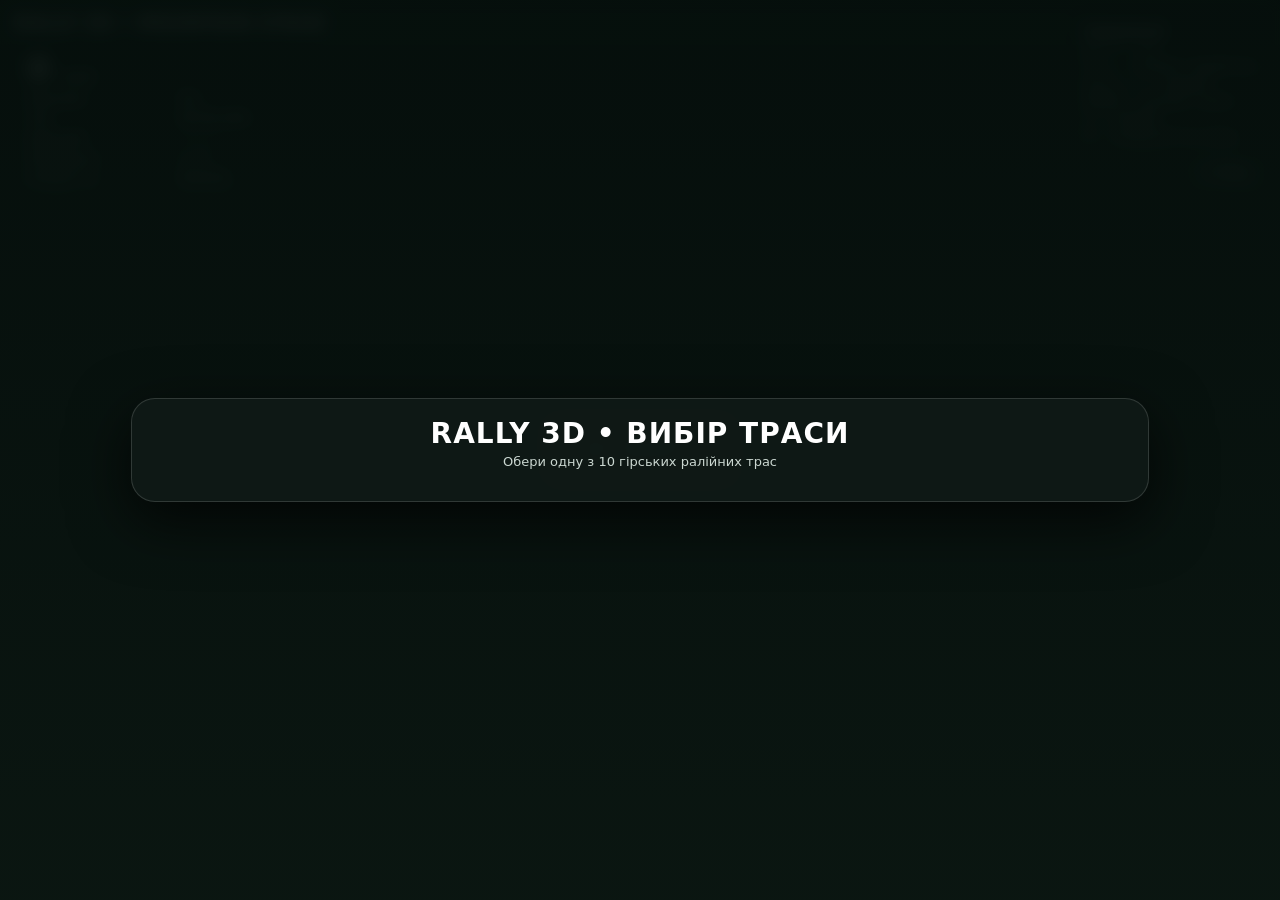
<file: rally3d10/index.html>
<!doctype html><html><head><meta charset="utf-8"><meta name="viewport" content="width=device-width,initial-scale=1,maximum-scale=1,user-scalable=no"><title>Rally 3D</title><style>html,body{margin:0;background:#07110d;color:white;font-family:system-ui;height:100%;overflow:hidden}body{display:grid;place-items:center}.m{font-size:20px;font-weight:800;text-align:center;padding:24px}.s{display:block;margin-top:8px;font-size:13px;font-weight:500;opacity:.75}</style></head><body><div class="m">Loading Rally 3D…<span class="s">Завантаження гри</span></div><script>(async()=>{try{const sourceUrl=location.href;sessionStorage.setItem('rallySourceUrl',sourceUrl);const files=['part0.txt','part1.txt','part2.txt','part3.txt','part4.txt'];const a=await Promise.all(files.map(x=>fetch(x,{cache:'no-store'}).then(r=>{if(!r.ok)throw new Error('Не завантажено '+x);return r.text()})));const b=atob(a.join(''));const u=Uint8Array.from(b,c=>c.charCodeAt(0));let html=new TextDecoder().decode(u);html=html.replaceAll('new URL(window.location.href)',"new URL(sessionStorage.getItem('rallySourceUrl')||window.location.href)");const blob=new Blob([html],{type:'text/html'});const blobUrl=URL.createObjectURL(blob);location.replace(blobUrl)}catch(e){document.body.innerHTML='<div class="m">Load error: '+String(e)+'</div>'}})();</script></body></html>
</file>
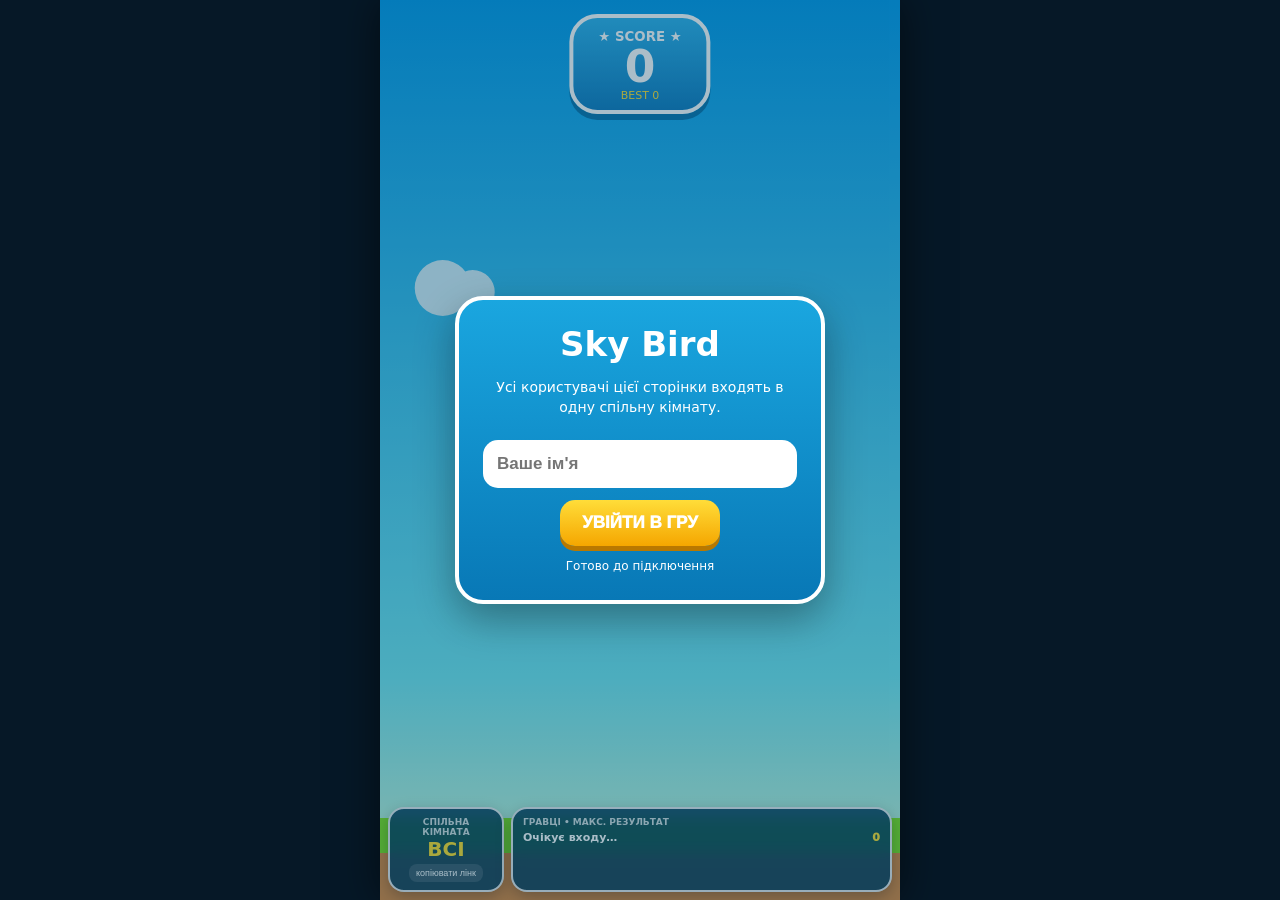
<file: sky-bird-final/index.html>
<!doctype html><html lang="uk"><head><meta charset="utf-8"><meta name="viewport" content="width=device-width,initial-scale=1,maximum-scale=1,user-scalable=no,viewport-fit=cover"><meta name="theme-color" content="#079deb"><title>Sky Bird Online</title><style>
*{box-sizing:border-box;-webkit-tap-highlight-color:transparent}html,body{margin:0;height:100%;overflow:hidden;background:#061827;font-family:system-ui,-apple-system,"Segoe UI",sans-serif;touch-action:none;user-select:none}.g{position:relative;width:min(100vw,520px);height:100dvh;margin:auto;overflow:hidden;background:linear-gradient(#079deb,#65e6f4);box-shadow:0 0 40px #0008}canvas{width:100%;height:100%;display:block}.score{position:absolute;top:max(14px,env(safe-area-inset-top));left:50%;transform:translateX(-50%);z-index:5;background:linear-gradient(#31b4ec,#147fc0);border:4px solid #fff;border-radius:28px;color:#fff;padding:8px 25px;text-align:center;box-shadow:0 6px 0 #075f90aa}.score small{font-weight:900}.score b{display:block;font-size:44px;line-height:1}.best{font-size:11px;color:#ffe033}.online{position:absolute;z-index:7;left:8px;right:8px;bottom:max(8px,env(safe-area-inset-bottom));display:flex;gap:7px}.card{background:#073f5ddd;color:#fff;border:2px solid #ffffffdd;border-radius:16px;padding:8px 10px;box-shadow:0 5px 15px #0004;backdrop-filter:blur(7px)}.global{width:116px;text-align:center}.card small{display:block;font-size:9px;font-weight:900;opacity:.8}.global strong{display:block;font-size:20px;color:#ffdf2e}.global button{border:0;border-radius:8px;background:#ffffff20;color:#fff;padding:4px 7px;font-size:9px}.players{flex:1;max-height:105px;overflow:auto}.row{display:flex;justify-content:space-between;gap:8px;font-size:11px;font-weight:800;margin-top:4px}.row span:first-child{overflow:hidden;text-overflow:ellipsis;white-space:nowrap}.pts{color:#ffdf32;font-weight:1000}.dot{display:inline-block;width:7px;height:7px;border-radius:50%;background:#5cff62;margin-right:5px}.modal{position:absolute;inset:0;z-index:20;display:grid;place-items:center;background:#003b5b55;padding:20px}.box{width:min(100%,370px);background:linear-gradient(#1aa6df,#0878b6);border:4px solid #fff;border-radius:28px;color:#fff;text-align:center;padding:24px;box-shadow:0 15px 40px #0005}.box h1{margin:0 0 8px;font-size:34px}.box p{font-size:14px;line-height:1.4}.box input{width:100%;border:0;outline:0;border-radius:15px;padding:14px;font-size:17px;font-weight:800;margin:8px 0 12px}.box button,.over button{border:0;border-radius:15px;padding:13px 22px;background:linear-gradient(#ffdd39,#f5a600);color:#fff;font-weight:1000;font-size:17px;box-shadow:0 5px 0 #b97800}.status{margin-top:12px;font-size:12px;line-height:1.35;min-height:18px}.bad{background:#781a31aa;border-radius:10px;padding:8px}.hidden{display:none!important}.over{position:absolute;left:50%;top:52%;transform:translate(-50%,-50%);z-index:15;width:min(82%,330px);text-align:center;background:#0a79b7ef;border:4px solid #fff;border-radius:25px;color:#fff;padding:20px;box-shadow:0 10px 30px #0005}.over h2{margin:0 0 10px;font-size:30px}
</style></head><body><div class="g"><canvas id="c"></canvas><div class="score"><small>★ SCORE ★</small><b id="score">0</b><div class="best">BEST <span id="best">0</span></div></div><div class="online"><div class="card global"><small>СПІЛЬНА КІМНАТА</small><strong>ВСІ</strong><button id="copy">копіювати лінк</button></div><div class="card players"><small>ГРАВЦІ • МАКС. РЕЗУЛЬТАТ</small><div id="plist"><div class="row"><span>Очікує входу…</span><span class="pts">0</span></div></div></div></div><div id="login" class="modal"><div class="box"><h1>Sky Bird</h1><p>Усі користувачі цієї сторінки входять в одну спільну кімнату.</p><input id="name" maxlength="20" placeholder="Ваше ім'я"><button id="join">УВІЙТИ В ГРУ</button><div id="status" class="status">Готово до підключення</div></div></div><div id="over" class="over hidden"><h2>Спробуй ще!</h2><div>Рахунок: <b id="final">0</b></div><button id="again">↻ ЩЕ РАЗ</button></div></div><script>
(()=>{const $=id=>document.getElementById(id),cv=$('c'),x=cv.getContext('2d');let W=390,H=780,D=1,gy=690,last=0,run=0,dead=0,score=0,best=+localStorage.skyBirdBest||0,pipes=[],spawn=0,speed=145;const b={x:105,y:320,vy:0,r:18,rot:0};$('best').textContent=best;function size(){let r=cv.parentElement.getBoundingClientRect();W=r.width;H=r.height;D=Math.min(devicePixelRatio||1,2);cv.width=W*D;cv.height=H*D;x.setTransform(D,0,0,D,0,0);gy=H-82;b.x=W*.27;if(!run)b.y=H*.46}addEventListener('resize',size);size();function rr(a,b,c,d,r){x.beginPath();x.roundRect(a,b,c,d,r)}function pipe(px,py,w,h,top){if(h<=0)return;let g=x.createLinearGradient(px,0,px+w,0);g.addColorStop(0,'#249507');g.addColorStop(.25,'#65df17');g.addColorStop(.8,'#4dc20d');g.addColorStop(1,'#187705');x.fillStyle=g;rr(px+6,py,w-12,h,5);x.fill();x.strokeStyle='#247d0b88';x.lineWidth=2;for(let yy=py+12;yy<py+h-12;yy+=27)for(let xx=px+17;xx<px+w-16;xx+=27){rr(xx,yy,10,10,2);x.stroke()}let ch=25,cy=top?py+h-ch:py;x.fillStyle='#61d814';rr(px,cy,w,ch,6);x.fill();x.strokeStyle='#166d05';x.lineWidth=3;x.stroke()}function bird(){x.save();x.translate(b.x,b.y);x.rotate(b.rot);x.fillStyle='#ffad18';x.beginPath();x.moveTo(-14,0);x.lineTo(-35,-12);x.lineTo(-29,4);x.lineTo(-36,12);x.closePath();x.fill();let g=x.createRadialGradient(-5,-7,2,0,0,25);g.addColorStop(0,'#ff7744');g.addColorStop(1,'#cf2026');x.fillStyle=g;x.beginPath();x.ellipse(0,0,25,20,0,0,7);x.fill();x.fillStyle='#ffb838';x.beginPath();x.ellipse(4,11,15,7,0,0,7);x.fill();x.fillStyle='#fff';x.beginPath();x.ellipse(12,-7,10,12,0,0,7);x.fill();x.fillStyle='#111';x.beginPath();x.arc(16,-6,5,0,7);x.fill();x.fillStyle='#ffbd16';x.beginPath();x.moveTo(22,-1);x.lineTo(34,4);x.lineTo(22,9);x.closePath();x.fill();x.restore()}function draw(){let g=x.createLinearGradient(0,0,0,H);g.addColorStop(0,'#079deb');g.addColorStop(.75,'#72e7f1');g.addColorStop(1,'#d9f7d0');x.fillStyle=g;x.fillRect(0,0,W,H);x.fillStyle='#ffffffc9';for(let i=0;i<4;i++){let q=((i*150-performance.now()/70)%(W+180))-70,y=H*(.2+i*.12);x.beginPath();x.arc(q,y,28,0,7);x.arc(q+30,y+4,22,0,7);x.fill()}pipes.forEach(p=>{pipe(p.x,0,p.w,p.top,1);pipe(p.x,p.bot,p.w,gy-p.bot,0)});bird();x.fillStyle='#7ee523';x.fillRect(0,gy,W,35);x.fillStyle='#d98a42';x.fillRect(0,gy+35,W,H-gy-35)}function add(first=0){let w=Math.max(70,W*.19),gap=Math.max(155,Math.min(200,H*.23)),c=first?H*.5:180+Math.random()*Math.max(1,gy-330);pipes.push({x:first?W+25:W+15,w,top:c-gap/2,bot:c+gap/2,passed:0})}function reset(){score=0;$('score').textContent=0;$('over').classList.add('hidden');pipes=[];spawn=0;speed=Math.max(145,W*.37);b.y=H*.46;b.vy=0;dead=0;run=1;add(1);flap()}function flap(){if(run&&!dead)b.vy=-Math.max(310,H*.42)}function end(){if(dead)return;dead=1;run=0;best=Math.max(best,score);localStorage.skyBirdBest=best;$('best').textContent=best;$('final').textContent=score;window.syncOnline&&window.syncOnline();setTimeout(()=>$('over').classList.remove('hidden'),250)}function upd(dt){if(!run)return;b.vy+=Math.max(900,H*1.2)*dt;b.y+=b.vy*dt;b.rot=Math.max(-.4,Math.min(1.1,b.vy/650));spawn+=dt;if(spawn>1.55){spawn=0;add()}for(const p of pipes){p.x-=speed*dt;if(!p.passed&&p.x+p.w<b.x){p.passed=1;score++;$('score').textContent=score;best=Math.max(best,score);$('best').textContent=best;window.syncOnline&&window.syncOnline()}}pipes=pipes.filter(p=>p.x+p.w>-20);if(b.y+b.r>gy||b.y-b.r<0)return end();for(const p of pipes){let r=b.r*.72;if(b.x+r>p.x&&b.x-r<p.x+p.w&&(b.y-r<p.top||b.y+r>p.bot))return end()}}function loop(t){let dt=Math.min(.033,(t-last)/1000||0);last=t;if(!run&&!dead)b.y=H*.46+Math.sin(t/350)*5;upd(dt);draw();requestAnimationFrame(loop)}requestAnimationFrame(loop);cv.addEventListener('pointerdown',e=>{e.preventDefault();if(!run&&!dead)reset();else flap()});$('again').onclick=e=>{e.stopPropagation();reset()};})();
</script><script>
(()=>{const API='AIzaSyBrXgydbhjQHFkdcprmCsRpOrR0gZGy7MQ',P='xnol-2957c',DOC=`https://firestore.googleapis.com/v1/projects/${P}/databases/(default)/documents/artifacts/${P}/public/data/rooms/skybird-GLOBAL`,$=id=>document.getElementById(id);let uid='',token='',name='',timer=0,poll=0,busy=0,myBest=+localStorage.skyBirdBest||0;const status=(m,bad=0)=>{$('status').textContent=m;$('status').classList.toggle('bad',!!bad)};async function req(url,opt={},ms=12000){const c=new AbortController(),t=setTimeout(()=>c.abort(),ms);try{const r=await fetch(url,{...opt,signal:c.signal}),tx=await r.text();let d={};try{d=tx?JSON.parse(tx):{}}catch{d={raw:tx}}if(!r.ok){let e=new Error(d?.error?.message||d?.error?.status||tx||`HTTP ${r.status}`);e.status=r.status;throw e}return d}finally{clearTimeout(t)}}async function login(){status('1/3 Вхід у Firebase…');let d=await req(`https://identitytoolkit.googleapis.com/v1/accounts:signUp?key=${encodeURIComponent(API)}`,{method:'POST',headers:{'Content-Type':'application/json'},body:JSON.stringify({returnSecureToken:true})});if(!d.idToken||!d.localId)throw Error('Firebase не повернув токен');token=d.idToken;uid=d.localId}const iv=n=>({integerValue:String(Math.max(0,Math.floor(+n||0)))}),pv=()=>{let cur=+$('score').textContent||0;myBest=Math.max(myBest,+localStorage.skyBirdBest||0,cur);localStorage.skyBirdBest=myBest;return{mapValue:{fields:{name:{stringValue:name},best:iv(myBest),current:iv(cur),online:{booleanValue:true},lastSeenMs:iv(Date.now())}}}};async function write(){if(!token||!uid||busy)return;busy=1;try{let fp=`players.\`${uid}\``,url=`${DOC}?updateMask.fieldPaths=${encodeURIComponent(fp)}`,body={fields:{players:{mapValue:{fields:{[uid]:pv()}}}}};await req(url,{method:'PATCH',headers:{Authorization:`Bearer ${token}`,'Content-Type':'application/json'},body:JSON.stringify(body)},10000)}finally{busy=0}}function prim(v){if(!v)return null;if('stringValue'in v)return v.stringValue;if('integerValue'in v)return +v.integerValue;if('doubleValue'in v)return +v.doubleValue;if('booleanValue'in v)return !!v.booleanValue;return null}function render(d){let m=d?.fields?.players?.mapValue?.fields||{},now=Date.now(),a=Object.entries(m).map(([id,v])=>{let f=v?.mapValue?.fields||{};return{id,name:prim(f.name)||'Гравець',best:+prim(f.best)||0,current:+prim(f.current)||0,on:prim(f.online)!==false,last:+prim(f.lastSeenMs)||0}}).filter(p=>p.on&&(!p.last||now-p.last<20000)).sort((a,b)=>b.best-a.best||b.current-a.current||a.name.localeCompare(b.name));$('plist').innerHTML=a.length?a.map((p,i)=>`<div class="row"><span><i class="dot"></i>${i===0?'🏆 ':''}${esc(p.name)}${p.id===uid?' (ви)':''}</span><span class="pts">${p.best}</span></div>`).join(''):'<div class="row"><span>Немає активних гравців</span><span class="pts">0</span></div>'}function esc(s){return String(s).replace(/[&<>"']/g,c=>({'&':'&amp;','<':'&lt;','>':'&gt;','"':'&quot',"'":'&#39;'}[c]))}async function read(){if(!token)return;try{render(await req(DOC,{headers:{Authorization:`Bearer ${token}`}},10000))}catch(e){if(e.status!==404)throw e}}async function connect(){name=$('name').value.trim().slice(0,20);if(!name)return $('name').focus();localStorage.skyBirdName=name;$('join').disabled=1;$('join').textContent='ПІДКЛЮЧЕННЯ…';try{await login();status('2/3 Вхід у спільну кімнату…');await write();status('3/3 Завантаження гравців…');await read();clearInterval(timer);clearInterval(poll);timer=setInterval(()=>write().catch(console.error),2000);poll=setInterval(()=>read().catch(console.error),1500);$('login').classList.add('hidden')}catch(e){console.error(e);$('join').disabled=0;$('join').textContent='СПРОБУВАТИ ЩЕ';let m=e.message||'Невідома помилка';if(m.includes('OPERATION_NOT_ALLOWED'))m='У Firebase треба увімкнути Anonymous Authentication.';else if(m.includes('PERMISSION_DENIED'))m='Firestore Rules не дозволяють доступ.';else if(m.includes('API_KEY'))m='Firebase відхилив API key для цього сайту.';else if(m.includes('Failed to fetch')||m.includes('aborted'))m='Не вдалося з’єднатися з Firebase. Відкрийте сторінку у Chrome.';status(m,1)}}window.syncOnline=()=>write().catch(console.error);$('name').value=localStorage.skyBirdName||'';$('join').onclick=connect;$('name').onkeydown=e=>{if(e.key==='Enter')connect()};$('copy').onclick=async()=>{try{await navigator.clipboard.writeText(location.href);$('copy').textContent='готово ✓';setTimeout(()=>$('copy').textContent='копіювати лінк',900)}catch{}}})();
</script></body></html>
</file>
